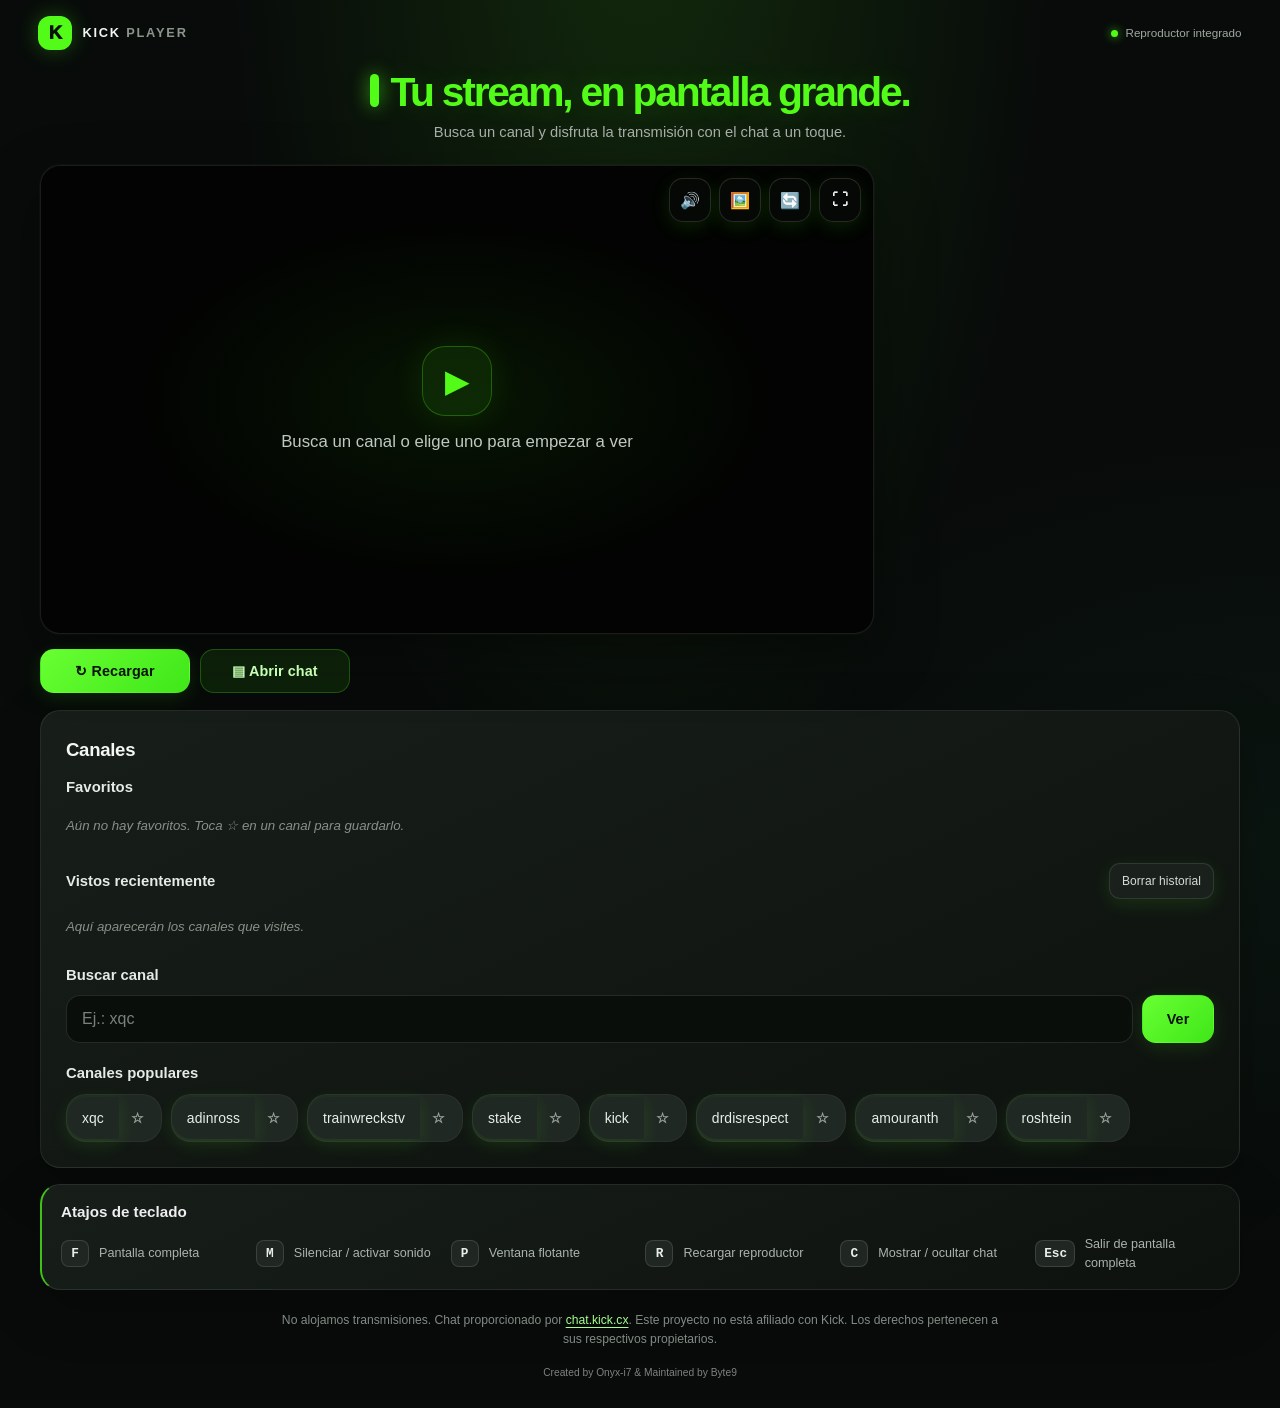
<file: index.html>
<!doctype html>
<html lang="en">
  <head>
    <meta charset="UTF-8" />
    <meta name="viewport" content="width=device-width, initial-scale=1.0, viewport-fit=cover" />
    <meta name="theme-color" content="#080b0a" />
    <meta name="description" content="Reproductor optimizado de Kick para móvil y escritorio." />
    <title>Kick Player — Stream</title>
    <link rel="icon" href="favicon.png" type="image/png" />
    <link rel="stylesheet" href="style.css" />
  </head>
  <body>
    <div class="topbar">
      <span class="brand-mark" aria-hidden="true">K</span>
      <span class="brand-label">KICK <span>PLAYER</span></span>
      <span class="official-embed"><span class="status-dot"></span> Reproductor integrado</span>
    </div>
    <h1>Tu stream, en pantalla grande.</h1>
    <p class="subtitle">Busca un canal y disfruta la transmisión con el chat a un toque.</p>

    <div class="main-content">
      <div class="player-section">
        <div class="player-container" id="playerContainer" aria-label="Reproductor de Kick">
          <div class="placeholder" id="placeholder">
            <span class="placeholder-icon">▶</span>
            <span>Busca un canal o elige uno para empezar a ver</span>
          </div>
          <div class="stream-loading" id="streamLoading" role="status" aria-live="polite" hidden>
            <span class="loading-orbit" aria-hidden="true"></span>
            <span>Conectando con Kick…</span>
          </div>
          <div class="player-overlay" id="playerOverlay">
            <button class="overlay-btn" id="muteBtn" title="Silenciar (M)" aria-label="Silenciar o activar sonido">
              🔊
            </button>
            <button class="overlay-btn" id="pipBtn" title="Ventana flotante (P)" aria-label="Abrir ventana flotante">
              🖼️
            </button>
            <button
              class="overlay-btn"
              id="reloadOverlayBtn"
              title="Recargar (R)" aria-label="Recargar stream"
            >
              🔄
            </button>
            <button
              class="overlay-btn"
              id="fullscreenBtn"
              title="Pantalla completa (F)" aria-label="Pantalla completa"
            >
              ⛶
            </button>
          </div>
        </div>
      </div>

      <div class="chat-section" id="chatSection">
        <div class="chat-container">
          <div class="chat-iframe-container" id="chatIframeContainer">
            <div class="chat-placeholder" id="chatPlaceholder">
              <span class="chat-placeholder-icon">💬</span>
              <span>Load a channel to see chat</span>
            </div>
          </div>
        </div>
      </div>
    </div>

    <div class="controls">
      <button id="reloadBtn">↻ <span>Recargar</span></button>
      <button id="toggleChatBtn" aria-expanded="false" aria-controls="chatSection">▤ <span>Abrir chat</span></button>
    </div>

    <div class="channels-section">
      <h2>Canales</h2>

      <div class="section-header">
        <h3>Favoritos</h3>
      </div>
      <div class="channel-list" id="favoritesList">
        <p class="empty-state">
          Aún no hay favoritos. Toca ☆ en un canal para guardarlo.
        </p>
      </div>

      <div class="section-header">
        <h3>Vistos recientemente</h3>
        <button class="clear-btn" id="clearHistoryBtn">Borrar historial</button>
      </div>
      <div class="channel-list" id="historyList">
        <p class="empty-state">Aquí aparecerán los canales que visites.</p>
      </div>

      <div class="section-header">
        <h3>Buscar canal</h3>
      </div>
      <div class="channel-input-group">
        <input type="text" id="channelInput" placeholder="Ej.: xqc" aria-label="Nombre del canal de Kick" inputmode="text" autocapitalize="none" autocomplete="off" autocorrect="off" spellcheck="false" maxlength="25" />
        <button id="goBtn">Ver</button>
      </div>

      <div class="section-header">
        <h3>Canales populares</h3>
      </div>
      <div class="channel-list" id="channelList"></div>
    </div>

    <div class="shortcuts-help">
      <h3>Atajos de teclado</h3>
      <div class="shortcuts-grid">
        <div class="shortcut-item">
          <span class="key">F</span> Pantalla completa
        </div>
        <div class="shortcut-item">
          <span class="key">M</span> Silenciar / activar sonido
        </div>
        <div class="shortcut-item">
          <span class="key">P</span> Ventana flotante
        </div>
        <div class="shortcut-item">
          <span class="key">R</span> Recargar reproductor
        </div>
        <div class="shortcut-item"><span class="key">C</span> Mostrar / ocultar chat</div>
        <div class="shortcut-item">
          <span class="key">Esc</span> Salir de pantalla completa
        </div>
      </div>
    </div>

    <p align="center" class="disclaimer">
      No alojamos transmisiones. Chat proporcionado por <a
        href="https://chat.kick.cx"
        target="_blank"
        rel="noopener noreferrer">chat.kick.cx</a>. Este proyecto no está afiliado con Kick. Los derechos pertenecen a sus respectivos propietarios.
    </p>

    <footer>
      <small style="color: gray">Created by Onyx-i7 & Maintained by Byte9</small>
    </footer>

    <div class="toast" id="toast" role="status" aria-live="polite"></div>
    <script src="script.js"></script>
  </body>
</html>
</file>
<file: style.css>
* {
  margin: 0;
  padding: 0;
  box-sizing: border-box;
}

body {
  font-family: "Segoe UI", Tahoma, Geneva, Verdana, sans-serif;
  background-color: #0e0e10;
  background-color: #0e0e10;
  color: #efeff1;
  min-height: 100vh;
  display: flex;
  flex-direction: column;
  align-items: center;
  padding: 20px;
}

h1 {
  color: #53fc18;
  font-size: 2rem;
  margin-bottom: 5px;
  text-align: center;
}

.subtitle {
  color: #adadb8;
  font-size: 0.95rem;
  margin-bottom: 20px;
  text-align: center;
}

.main-content {
  width: 100%;
  max-width: 1200px;
  display: flex;
  gap: 15px;
  margin-bottom: 15px;
}

.player-section {
  flex: 1;
  min-width: 0;
}

.player-container {
  width: 100%;
  aspect-ratio: 16 / 9;
  background-color: #000;
  border-radius: 8px;
  overflow: hidden;
  position: relative;
}

.player-container iframe {
  width: 100%;
  height: 100%;
  border: none;
}

.player-container .placeholder {
  width: 100%;
  height: 100%;
  display: flex;
  align-items: center;
  justify-content: center;
  color: #adadb8;
  font-size: 1.1rem;
  flex-direction: column;
  gap: 10px;
}

.placeholder-icon {
  font-size: 3rem;
  color: #53fc18;
}

.player-overlay {
  position: absolute;
  top: 10px;
  right: 10px;
  display: flex;
  gap: 6px;
  z-index: 10;
  opacity: 0;
  transition: opacity 0.3s;
}

.player-container:hover .player-overlay {
  opacity: 1;
}

.overlay-btn {
  background-color: rgba(14, 14, 16, 0.85);
  color: #efeff1;
  border: 1px solid #2f2f35;
  width: 36px;
  height: 36px;
  border-radius: 6px;
  cursor: pointer;
  font-size: 1rem;
  display: flex;
  align-items: center;
  justify-content: center;
  transition:
    background-color 0.2s,
    transform 0.1s;
  padding: 0;
}

.overlay-btn:hover {
  background-color: #53fc18;
  color: #0e0e10;
  border-color: #53fc18;
}

.overlay-btn:active {
  transform: scale(0.92);
}

.overlay-btn.active {
  background-color: #53fc18;
  color: #0e0e10;
  border-color: #53fc18;
}

.chat-section {
  width: 340px;
  display: none;
  flex-direction: column;
}

.chat-section.visible {
  display: flex;
}

.chat-container {
  flex: 1;
  background-color: #18181b;
  border-radius: 8px;
  overflow: hidden;
  display: flex;
  flex-direction: column;
}

.chat-header {
  background-color: #0e0e10;
  padding: 12px 16px;
  border-bottom: 1px solid #2f2f35;
  display: flex;
  justify-content: space-between;
  align-items: center;
}

.chat-header h3 {
  color: #efeff1;
  font-size: 1rem;
  display: flex;
  align-items: center;
  gap: 8px;
}

.chat-close-btn {
  background: none;
  border: none;
  color: #adadb8;
  font-size: 1.2rem;
  cursor: pointer;
  padding: 0;
  width: 28px;
  height: 28px;
  display: flex;
  align-items: center;
  justify-content: center;
  border-radius: 4px;
  transition:
    background-color 0.2s,
    color 0.2s;
}

.chat-close-btn:hover {
  background-color: #2f2f35;
  color: #efeff1;
}

.chat-iframe-container {
  flex: 1;
  position: relative;
}

.chat-iframe-container iframe {
  width: 100%;
  height: 100%;
  border: none;
}

.chat-placeholder {
  width: 100%;
  height: 100%;
  display: flex;
  align-items: center;
  justify-content: center;
  color: #636369;
  font-size: 0.9rem;
  text-align: center;
  padding: 20px;
  flex-direction: column;
  gap: 10px;
}

.chat-placeholder-icon {
  font-size: 2.5rem;
  color: #53fc18;
}

.chat-notice {
  background-color: rgba(83, 252, 24, 0.1);
  border: 1px solid #53fc18;
  border-radius: 6px;
  padding: 10px 12px;
  margin: 12px 16px;
  font-size: 0.75rem;
  color: #adadb8;
  line-height: 1.4;
}

.chat-notice strong {
  color: #53fc18;
}

.controls {
  width: 100%;
  max-width: 1200px;
  display: flex;
  gap: 10px;
  margin-bottom: 20px;
  flex-wrap: wrap;
}

button {
  background-color: #53fc18;
  color: #0e0e10;
  border: none;
  padding: 10px 20px;
  font-weight: bold;
  font-size: 0.9rem;
  border-radius: 6px;
  cursor: pointer;
  transition:
    background-color 0.2s,
    transform 0.1s;
}

button:hover {
  background-color: #3fd60e;
}

button:active {
  transform: scale(0.97);
}

.channels-section {
  width: 100%;
  max-width: 1200px;
  background-color: #18181b;
  border-radius: 8px;
  padding: 20px;
  margin-bottom: 20px;
}

.channels-section h2 {
  color: #efeff1;
  font-size: 1.2rem;
  margin-bottom: 15px;
}

.channel-input-group {
  display: flex;
  gap: 10px;
  margin-bottom: 15px;
  flex-wrap: wrap;
}

input[type="text"] {
  flex: 1;
  min-width: 200px;
  padding: 10px 14px;
  border-radius: 6px;
  border: 2px solid #2f2f35;
  background-color: #0e0e10;
  color: #efeff1;
  font-size: 0.95rem;
  outline: none;
  transition: border-color 0.2s;
}

input[type="text"]:focus {
  border-color: #53fc18;
}

input[type="text"]::placeholder {
  color: #636369;
}

.channel-list {
  display: flex;
  flex-wrap: wrap;
  gap: 8px;
  margin-top: 10px;
}

.channel-btn {
  background-color: #2f2f35;
  color: #efeff1;
  padding: 8px 16px;
  border-radius: 20px;
  font-size: 0.85rem;
  font-weight: normal;
  display: inline-flex;
  align-items: center;
  gap: 6px;
  transition: background-color 0.2s;
}

.channel-btn:hover {
  background-color: #53fc18;
  color: #0e0e10;
}

.channel-btn.active {
  background-color: #53fc18;
  color: #0e0e10;
  font-weight: bold;
}

.favorite-btn {
  background: none;
  border: none;
  padding: 0 4px;
  cursor: pointer;
  font-size: 0.9rem;
  color: #636369;
  transition:
    color 0.2s,
    transform 0.1s;
}

.favorite-btn:hover {
  background: none;
  color: #ffd700;
  transform: scale(1.2);
}

.favorite-btn.active {
  color: #ffd700;
}

.section-header {
  display: flex;
  justify-content: space-between;
  align-items: center;
  margin-bottom: 10px;
  margin-top: 20px;
}

.section-header h3 {
  color: #efeff1;
  font-size: 1rem;
  display: flex;
  align-items: center;
  gap: 8px;
}

.section-header .icon {
  font-size: 1.1rem;
}

.clear-btn {
  background-color: transparent;
  color: #adadb8;
  border: 1px solid #2f2f35;
  padding: 5px 12px;
  font-size: 0.75rem;
  font-weight: normal;
}

.clear-btn:hover {
  background-color: #2f2f35;
  color: #efeff1;
}

.empty-state {
  color: #636369;
  font-size: 0.85rem;
  font-style: italic;
  padding: 10px 0;
}

.shortcuts-help {
  width: 100%;
  max-width: 1200px;
  background-color: #18181b;
  border-radius: 8px;
  padding: 15px 20px;
  margin-bottom: 20px;
  border-left: 3px solid #53fc18;
}

.shortcuts-help h3 {
  color: #efeff1;
  font-size: 1rem;
  margin-bottom: 10px;
  display: flex;
  align-items: center;
  gap: 8px;
}

.shortcuts-grid {
  display: grid;
  grid-template-columns: repeat(auto-fit, minmax(180px, 1fr));
  gap: 8px;
}

.shortcut-item {
  display: flex;
  align-items: center;
  gap: 10px;
  font-size: 0.85rem;
  color: #adadb8;
}

.key {
  display: inline-block;
  background-color: #2f2f35;
  color: #efeff1;
  padding: 3px 8px;
  border-radius: 4px;
  font-family: "Courier New", monospace;
  font-size: 0.8rem;
  font-weight: bold;
  min-width: 28px;
  text-align: center;
  border: 1px solid #3f3f45;
}

.disclaimer {
  color: #636369;
  font-size: 0.8rem;
  text-align: center;
  max-width: 600px;
  margin-top: 10px;
}

.toast {
  position: fixed;
  bottom: 30px;
  left: 50%;
  transform: translateX(-50%) translateY(100px);
  background-color: #18181b;
  color: #efeff1;
  padding: 12px 24px;
  border-radius: 8px;
  border: 1px solid #53fc18;
  font-size: 0.9rem;
  z-index: 1000;
  opacity: 0;
  transition:
    transform 0.3s,
    opacity 0.3s;
  pointer-events: none;
}

.toast.show {
  opacity: 1;
  transform: translateX(-50%) translateY(0);
}

@media (max-width: 900px) {
  .main-content {
    flex-direction: column;
  }

  .chat-section {
    width: 100%;
    height: 500px;
  }

  h1 {
    font-size: 1.5rem;
  }

  .controls {
    flex-direction: column;
  }

  button {
    width: 100%;
  }

  .channel-input-group {
    flex-direction: column;
  }

  .player-overlay {
    opacity: 1;
  }
}


/* Android/mobile-first visual refresh; original component selectors remain in use. */
:root{color-scheme:dark;--kick:#53fc18;--kick-deep:#19bd14;--bg:#080b0a;--surface:#111613;--surface-2:#171d19;--line:rgba(255,255,255,.085);--muted:#a1aaa4;--text:#f3f7f3;--radius:20px;--ease:cubic-bezier(.2,.75,.25,1)}
html{min-height:100%;scroll-behavior:smooth;background:var(--bg);-webkit-tap-highlight-color:transparent}
body{min-height:100svh;padding:max(16px,env(safe-area-inset-top)) max(14px,env(safe-area-inset-right)) max(22px,env(safe-area-inset-bottom)) max(14px,env(safe-area-inset-left));gap:0;background:radial-gradient(ellipse at 50% -12%,rgba(83,252,24,.13),transparent 46%),radial-gradient(ellipse at 100% 60%,rgba(35,119,74,.09),transparent 34%),var(--bg);color:var(--text);line-height:1.5;overflow-x:hidden}
h1{font-size:clamp(1.65rem,4.5vw,2.55rem);font-weight:850;letter-spacing:-.055em;line-height:1.08;margin:8px 0 7px;text-shadow:0 0 28px rgba(83,252,24,.16)}
h1::before{content:"";display:inline-block;width:9px;height:.8em;margin-right:11px;border-radius:9px;background:var(--kick);box-shadow:0 0 18px rgba(83,252,24,.65);vertical-align:-.02em}
.subtitle{margin:0 0 22px;color:#a8b0aa;font-size:.92rem}
.main-content,.controls,.channels-section,.shortcuts-help{width:min(100%,1320px)}
.main-content{display:grid;grid-template-columns:minmax(0,1fr) 350px;align-items:stretch;gap:16px;margin-bottom:15px}
.player-section{min-width:0}
.player-container{aspect-ratio:16/9;min-height:230px;border:1px solid rgba(255,255,255,.095);border-radius:var(--radius);background:#020302;box-shadow:0 22px 60px rgba(0,0,0,.38),0 0 0 1px rgba(83,252,24,.035);isolation:isolate;transition:border-color .25s,box-shadow .3s,transform .3s var(--ease)}
.player-container:focus-within,.player-container:hover{border-color:rgba(83,252,24,.27);box-shadow:0 24px 70px rgba(0,0,0,.5),0 0 35px rgba(83,252,24,.07)}
.player-container iframe,.chat-iframe-container iframe{display:block;width:100%;height:100%;border:0;background:#050605}
.player-container .placeholder{padding:22px;text-align:center;color:#c0c9c1;font-size:clamp(.9rem,2vw,1.05rem);background:radial-gradient(ellipse,rgba(83,252,24,.07),transparent 55%)}
.placeholder-icon{display:grid;place-items:center;width:70px;height:70px;margin-bottom:3px;border:1px solid rgba(83,252,24,.28);border-radius:23px;background:rgba(83,252,24,.09);color:var(--kick);font-size:2rem;box-shadow:0 0 34px rgba(83,252,24,.11);animation:playerPulse 2.8s ease-in-out infinite}
@keyframes playerPulse{0%,100%{transform:translateY(0);box-shadow:0 0 24px rgba(83,252,24,.08)}50%{transform:translateY(-3px);box-shadow:0 0 38px rgba(83,252,24,.19)}}
.player-overlay{top:12px;right:12px;gap:8px;opacity:1;transition:opacity .22s var(--ease),transform .22s var(--ease)}
.overlay-btn{width:42px;height:42px;border-radius:14px;border-color:rgba(255,255,255,.13);background:rgba(8,11,9,.76);backdrop-filter:blur(14px);-webkit-backdrop-filter:blur(14px);font-size:1rem;transition:background .2s,color .2s,border-color .2s,transform .2s var(--ease),box-shadow .2s}
.overlay-btn:hover,.overlay-btn.active{background:var(--kick);border-color:var(--kick);color:#071006;box-shadow:0 0 22px rgba(83,252,24,.24)}
.overlay-btn:active{transform:scale(.92)}
.chat-section{width:auto;min-width:0;height:auto;min-height:0}
.chat-section.visible{min-height:100%;animation:chatReveal .26s var(--ease) both}
@keyframes chatReveal{from{opacity:0;transform:translateY(8px)}to{opacity:1;transform:translateY(0)}}
.chat-container,.channels-section,.shortcuts-help{border:1px solid var(--line);border-radius:var(--radius);background:linear-gradient(155deg,rgba(24,31,26,.97),rgba(14,18,15,.97));box-shadow:0 18px 55px rgba(0,0,0,.22)}
.chat-container{min-height:0}
.chat-iframe-container{min-height:0;border-radius:inherit;overflow:hidden}
.chat-iframe-container.active{height:100%}
.chat-placeholder{font-size:.9rem;color:var(--muted)}
.chat-placeholder-icon{display:grid;place-items:center;width:54px;height:54px;border-radius:18px;background:rgba(83,252,24,.1);color:var(--kick)}
.controls{display:grid;grid-template-columns:repeat(2,minmax(0,1fr));gap:10px;margin:0 0 17px}
button{position:relative;min-height:44px;padding:11px 16px;border:1px solid transparent;border-radius:14px;background:linear-gradient(135deg,#68ff32,#40e719);color:#081206;font-weight:750;letter-spacing:.005em;box-shadow:0 5px 19px rgba(83,252,24,.12);transition:transform .18s var(--ease),filter .18s,box-shadow .2s,border-color .2s;touch-action:manipulation;cursor:pointer}
button:hover{background:linear-gradient(135deg,#86ff5c,#53fc18);filter:brightness(1.04);box-shadow:0 8px 26px rgba(83,252,24,.2);transform:translateY(-1px)}
button:active{transform:scale(.975)}
button:focus-visible,input:focus-visible{outline:3px solid rgba(83,252,24,.8);outline-offset:3px}
.controls button:nth-child(2){border-color:rgba(83,252,24,.24);background:rgba(83,252,24,.09);color:#c5ffb3;box-shadow:none}
.controls button:nth-child(2):hover{background:rgba(83,252,24,.16);border-color:rgba(83,252,24,.46)}
.channels-section{padding:clamp(15px,2.3vw,25px);margin-bottom:16px;transition:border-color .2s,transform .25s var(--ease)}
.channels-section h2{font-size:1.16rem;letter-spacing:-.015em;color:#f5f7f5;margin-bottom:8px}
.section-header{margin:19px 0 8px;gap:12px}
.section-header h3{font-size:.93rem;font-weight:700;color:#e5ebe6}
.section-header:first-of-type{margin-top:12px}
.channel-input-group{display:flex;gap:9px;margin:0 0 10px;flex-wrap:nowrap}
input[type="text"]{min-width:0;width:100%;height:48px;padding:0 15px;border:1px solid rgba(255,255,255,.11);border-radius:14px;background:#0a0e0b;font-size:16px;color:var(--text);transition:border-color .18s,box-shadow .18s}
input[type="text"]:focus{border-color:rgba(83,252,24,.72);box-shadow:0 0 0 4px rgba(83,252,24,.09)}
input[type="text"]::placeholder{color:#78827b}
.channel-input-group button{flex:0 0 auto;min-width:72px}
.channel-list{gap:9px;margin-top:10px}
.channel-btn{min-height:42px;padding:9px 14px;border-radius:999px;background:#202823;color:#e8efe9;font-size:.87rem;transition:background .2s,color .2s,transform .18s var(--ease),box-shadow .2s}
.channel-btn:hover,.channel-btn.active{background:var(--kick);color:#071006;box-shadow:0 5px 18px rgba(83,252,24,.12)}
.favorite-btn{min-height:38px;min-width:38px;padding:0 7px;border-radius:50%;background:transparent;color:#9aa49c;box-shadow:none}
.favorite-btn:hover{background:rgba(255,215,0,.12);color:#ffd700;box-shadow:none}
.favorite-btn.active{background:transparent;color:#ffd700}
.channel-list>div{background:#202823!important;border:1px solid rgba(255,255,255,.045);transition:transform .18s var(--ease),border-color .2s}
.channel-list>div:hover{transform:translateY(-1px);border-color:rgba(83,252,24,.22)}
.clear-btn{min-height:36px;padding:7px 12px;border-color:rgba(255,255,255,.1);background:#1a211c;color:#d3ddd5;border-radius:11px}
.clear-btn:hover{background:#252e27;color:white}
.empty-state{color:#879188;font-size:.83rem;padding:8px 0}
.shortcuts-help{padding:16px 19px;margin-bottom:16px;border-left:2px solid rgba(83,252,24,.75)}
.shortcuts-help h3{font-size:.95rem;margin-bottom:11px}
.shortcuts-grid{grid-template-columns:repeat(auto-fit,minmax(155px,1fr));gap:10px}
.shortcut-item{font-size:.79rem;color:#aab4ac}
.key{border-radius:8px;border-color:rgba(255,255,255,.12);background:#202722;color:#e8efe9}
.disclaimer{max-width:720px;margin:5px auto 14px;color:#828b84;line-height:1.6;font-size:.76rem}
.disclaimer a{color:#a4ff8e;text-underline-offset:3px}
footer{padding-bottom:max(4px,env(safe-area-inset-bottom));color:#778079;font-size:.77rem}
.toast{bottom:max(22px,env(safe-area-inset-bottom));max-width:min(92vw,480px);padding:12px 18px;border:1px solid rgba(83,252,24,.4);border-radius:14px;background:rgba(18,24,19,.94);box-shadow:0 12px 38px rgba(0,0,0,.45);backdrop-filter:blur(16px);-webkit-backdrop-filter:blur(16px);text-align:center}
@media(min-width:901px){body{padding-left:clamp(20px,3vw,52px);padding-right:clamp(20px,3vw,52px)}.controls{grid-template-columns:150px 150px}.chat-section.visible{height:auto;min-height:0}.chat-container{min-height:100%;height:100%}}
@media(max-width:900px){body{padding: max(14px,env(safe-area-inset-top)) max(12px,env(safe-area-inset-right)) max(22px,env(safe-area-inset-bottom)) max(12px,env(safe-area-inset-left))}.main-content{display:flex;flex-direction:column;gap:12px}.player-container{min-height:0;border-radius:18px}.chat-section{width:100%}.chat-section.visible{height:min(56svh,520px);min-height:320px}.chat-container{height:100%;min-height:0}.chat-iframe-container{height:100%;min-height:0}.controls{display:grid;grid-template-columns:repeat(2,minmax(0,1fr));gap:9px;margin-bottom:13px}.controls button{width:100%;min-height:48px}.player-overlay{opacity:1}}
@media(max-width:480px){h1{font-size:1.72rem;margin-top:5px}.subtitle{font-size:.84rem;margin-bottom:15px}.channels-section{padding:15px;border-radius:17px}.section-header{margin-top:16px}.channel-input-group{gap:8px}.channel-input-group button{min-width:64px;padding-inline:14px}.chat-section.visible{height:55svh;min-height:300px}.player-overlay{top:8px;right:8px;gap:6px}.overlay-btn{width:39px;height:39px;border-radius:12px}.shortcuts-help{padding:14px;border-radius:16px}.shortcuts-grid{grid-template-columns:repeat(2,minmax(0,1fr));gap:9px}.shortcut-item{gap:7px;font-size:.73rem}.disclaimer{font-size:.7rem}}
@media(max-width:360px){body{padding-inline:10px}.controls{gap:7px}.controls button{padding-inline:9px;font-size:.82rem}.overlay-btn{width:36px;height:36px}.channel-btn{padding-inline:11px}}
@media(orientation:landscape) and (max-height:560px) and (max-width:900px){.main-content{display:grid;grid-template-columns:minmax(0,1.5fr) minmax(220px,.8fr);align-items:stretch}.chat-section.visible{height:auto;min-height:0}.chat-container{height:100%;min-height:0}.player-container{height:min(55vw,calc(100svh - 145px));aspect-ratio:auto}.channels-section{margin-top:4px}}
@media(prefers-reduced-motion:reduce){*,*::before,*::after{scroll-behavior:auto!important;animation-duration:.01ms!important;animation-iteration-count:1!important;transition-duration:.01ms!important}}
/* Touch refinements, header and stream loading state */
.topbar{width:min(100%,1320px);display:flex;align-items:center;gap:10px;margin:0 0 12px}
.brand-mark{display:grid;place-items:center;width:34px;height:34px;border-radius:12px;background:var(--kick);color:#091008;font-size:1.15rem;font-weight:950;box-shadow:0 0 22px rgba(83,252,24,.28)}
.brand-label{font-size:.8rem;font-weight:850;letter-spacing:.14em;color:#f0f5f1}.brand-label span{color:#8a958c;font-weight:600}
.official-embed{display:inline-flex;align-items:center;gap:7px;margin-left:auto;color:#9ea99f;font-size:.73rem}.status-dot{width:7px;height:7px;border-radius:50%;background:var(--kick);box-shadow:0 0 10px rgba(83,252,24,.8)}
.stream-loading{position:absolute;inset:0;z-index:2;display:grid;place-content:center;gap:12px;text-align:center;background:radial-gradient(ellipse,rgba(15,25,16,.86),rgba(0,0,0,.92));color:#eaf4eb;transition:opacity .28s,visibility .28s}.stream-loading[hidden]{display:none}.loading-orbit{width:38px;height:38px;margin:auto;border:3px solid rgba(83,252,24,.22);border-top-color:var(--kick);border-radius:50%;animation:spinKick .8s linear infinite}@keyframes spinKick{to{transform:rotate(360deg)}}
@media(max-width:700px){#pipBtn{display:none}.topbar .official-embed{font-size:.68rem}.topbar{margin-bottom:10px}.brand-mark{width:31px;height:31px}.stream-loading{font-size:.88rem}.channel-input-group{flex-direction:row}.channel-input-group input{min-width:0}.channel-input-group button{width:auto}.controls{flex-direction:row}}
@media(prefers-reduced-motion:reduce){.loading-orbit{animation:none}}
</file>
